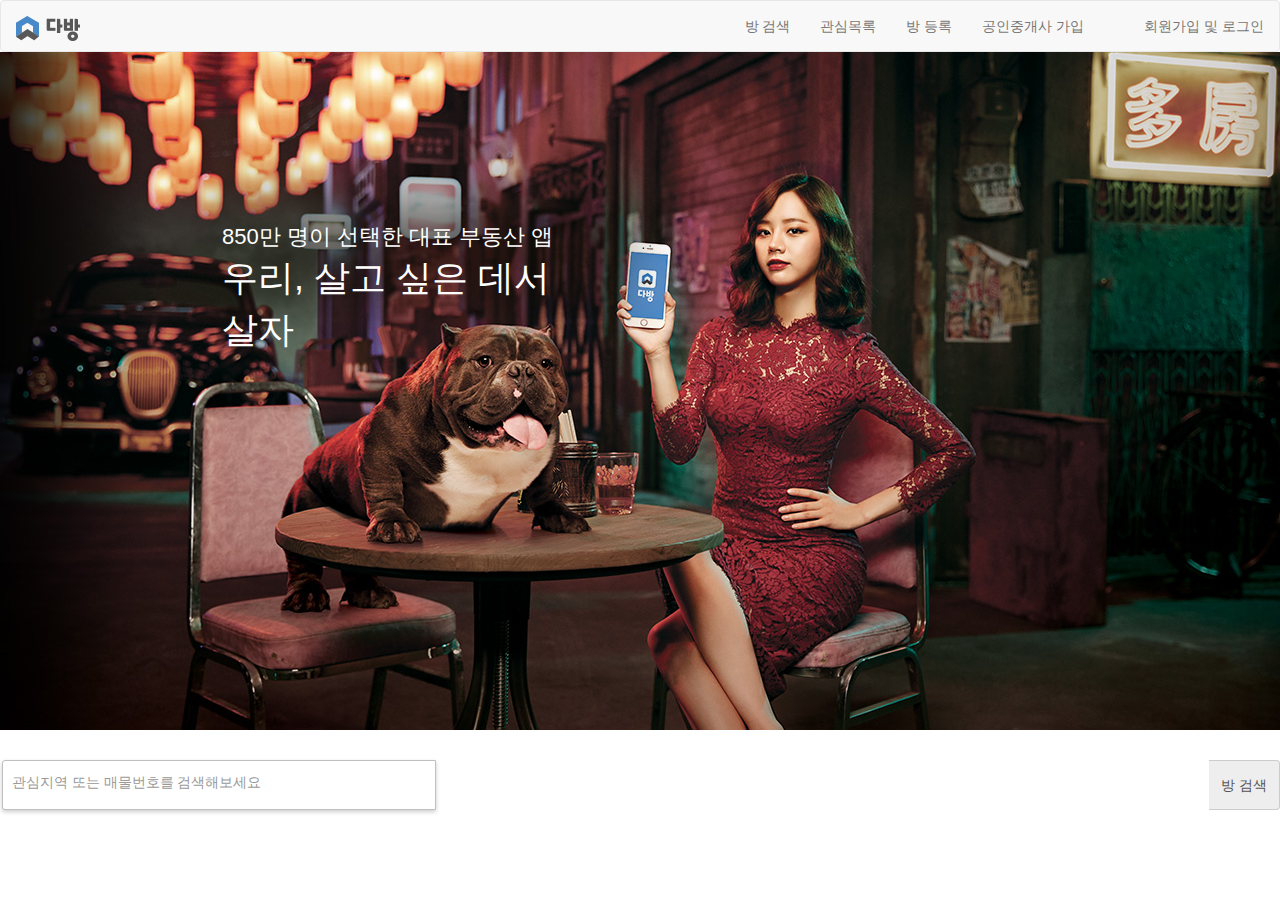
<file: homework/bootstrap-dabang/index.html>
<!DOCTYPE html>
<html lang="ko">
<head>
  <meta charset="UTF-8">
  <meta name="viewport" content="width=device-width, initial-scale=1.0">
  <meta http-equiv="X-UA-Compatible" content="ie=edge">
  <title>wjcho</title>
  <link rel="stylesheet" href="bootstrap/css/bootstrap.min.css">
  <link rel="stylesheet" href="css/index.css">

  <nav class="navbar navbar-default navbar-no-magin">
    <div class="container-fluid">
      <!-- Brand and toggle get grouped for better mobile display -->
      <div class="navbar-header">
        <a class="navbar-brand" href="#">
          <img src="images/logo.png" alt="">
        </a>
      </div>
      <ul class="nav navbar-nav">
      </ul>

      <ul class="nav navbar-nav navbar-right">
        <li><a href="#">방 검색</a></li>
        <li><a href="#">관심목록</a></li>
        <li><a href="#">방 등록</a></li>
        <li><a href="#">공인중개사 가입</a></li>
        <li><a href="#"></a></li>
        <li><a href="#">회원가입 및 로그인</a></li>
      </ul>
    </div>
  </nav>


  <!-- index image -->
  <div class="MainSearch">
    <div class="jumbotron MainSearch-img">
      <div class="MainSearch-typo">
        <p class="MainSearch-typo-top">
          850만 명이 선택한 대표 부동산 앱
        </p>
        <p class="MainSearch-typo-bottom">
          우리, 살고 싶은 데서 살자
        </p>

      </div>
    </div>
  </div>

  <!-- 입력버튼 -->
  <div class="input-group">

    <input type="text" class="form-control SearchForm--wide fieldset" placeholder="관심지역 또는 매물번호를 검색해보세요" aria-describedby="basic-addon2">
    <span class="input-group-addon" id="basic-addon2">방 검색</span>
  </div>

</head>
<body>

</body>
</html>
</file>
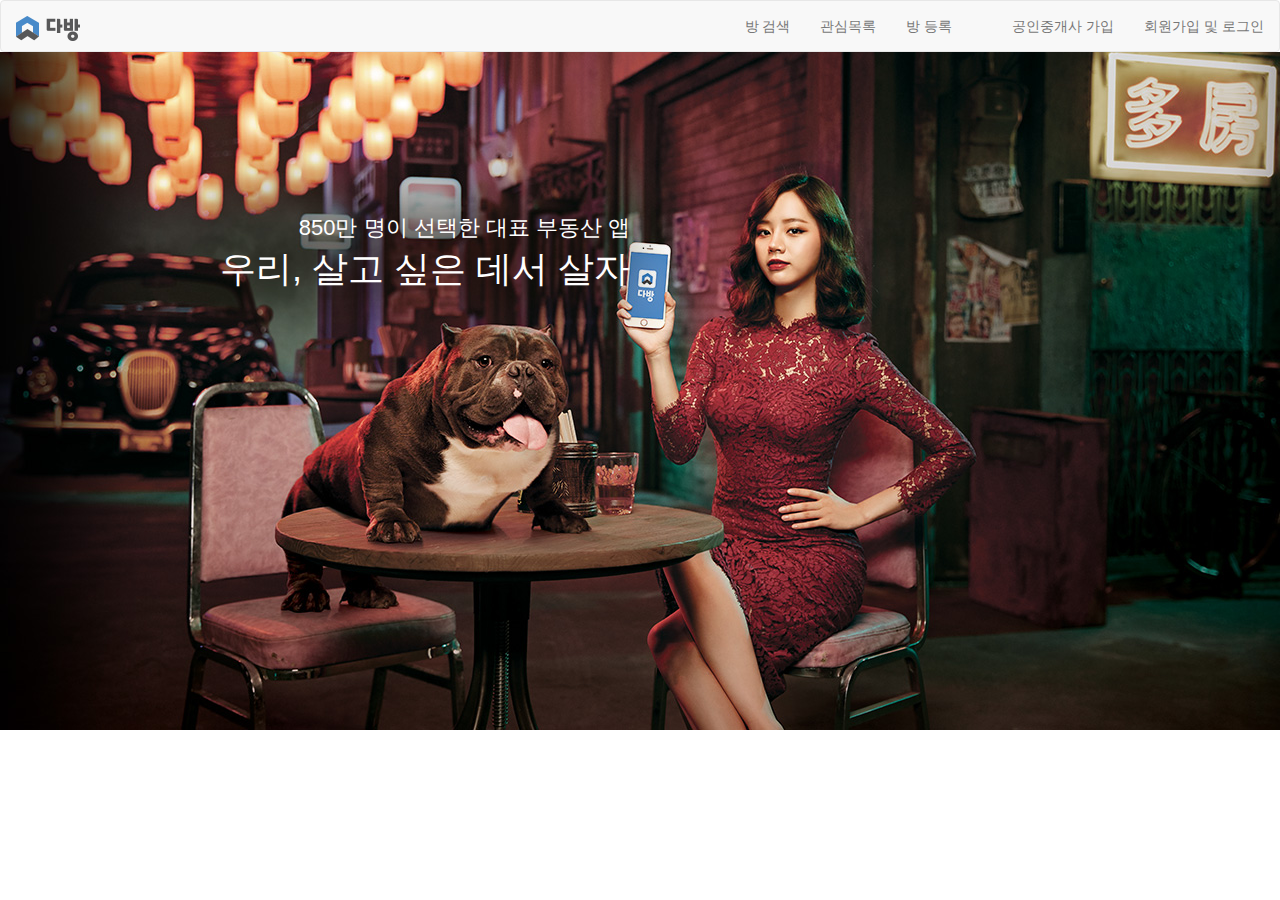
<file: homework/bootstrap-practice/index.html>
<!DOCTYPE html>
<html lang="ko">
<head>
  <meta charset="UTF-8">
  <meta name="viewport" content="width=device-width, initial-scale=1.0">
  <meta http-equiv="X-UA-Compatible" content="ie=edge">
  <title></title>
  <!-- Bootstrap css -->
  <link rel="stylesheet" href="bootstrap/css/bootstrap.min.css">

  <!-- index custom css -->
  <link rel="stylesheet" href="css/index.css">
</head>
<body>
  <!--
    부트스트랩 컴포넌트 - 네비게이션 바
    http://bootstrapk.com/components/#navbar

    nav요소:
      이 요소가 네비게이션임을 알려줍니다.
      .navbar
        네비게이션 바의 전체 형태를 나타내는 클래스입니다
      .navbar-default
        네비게이션 바의 형태를 제외한 스타일(border, background)을 지정합니다
        .navbar-inverse로 바꾸면 색상이 반전됩니다
      .navbar-no-margin
        .navbar에 기본적으로 설정되어있는 margin-bottom값을 초기화해주기위해 설정
  -->
  <nav class="navbar navbar-default navbar-no-margin">
    <!--
      네비게이션 바의 내용을 넣는 block요소입니다.
      가로 너비 전체를 사용할 것이므로 .container-fluid클래스를 사용합니다
    -->
    <div class="container-fluid">
      <!--
        .navbar-header
          네비게이션바의 헤더 역할을 합니다
          가장 좌측에 배치됩니다.
          .navbar-brand
            내부에 img요소를 넣으면 로고 이미지로 사용가능합니다
      -->
      <div class="navbar-header">
        <a href="#" class="navbar-brand">
          <img src="images/logo.png" alt="">
        </a>
      </div><!-- navbar-header end -->
      <!--
        .nav
          navbar내부의 ul리스트 역할을 하며, 동시에 리스트의 스타일을 표시합니다
            list-style: none;
        .navbar-nav > li:
          ul.navbar-nav클래스내의 li(리스트아이템)요소는 좌측부터 우로 쌓이는 형태로 만들어지도록 정의합니다
            float: left; display: block;
        .navbar-right:
          네비게이션 바 내부에서 float: right;속성으로 우측 정렬을 지원합니다.
      -->
      <ul class="nav navbar-nav navbar-right">
        <!-- (li>a[href=#])*5 -->
        <li><a href="#">방 검색</a></li>
        <li><a href="#">관심목록</a></li>
        <li><a href="#">방 등록</a></li>
        <!-- 공백을 나타내기 위해 빈 li요소를 추가해줍니다 -->
        <li><a></a></li>
        <li><a href="#">공인중개사 가입</a></li>
        <li><a href="#">회원가입 및 로그인</a></li>
      </ul><!-- ul (네비게이션 바 내부 아이템 리스트 끝) -->
    </div><!-- .container-fluid(네비게이션 바의 내용부분 끝) -->
  </nav><!-- .nav (네비게이션 바 전체 끝) -->

  <!--
    index페이지의 내용부분을 담는 block요소입니다.
    현재는 아무 속성도 없습니다
  -->
  <div class="index-content">
    <!--
      부트스트랩 컴포넌트 - 점보트론
      http://bootstrapk.com/components/#jumbotron

      .index-image-container
        background-image를 설정해줍니다
    -->
    <div class="jumbotron index-image-container">
      <!--
        .caption-container
          .index-image-container 내부의 텍스트 요소를 가지는 block요소입니다

          .caption-top, .caption-bottom
            텍스트를 나타냅니다
      -->
      <div class="caption-container">
        <p class="caption-top">850만 명이 선택한 대표 부동산 앱</p>
        <p class="caption-bottom">우리, 살고 싶은 데서 살자</p>
      </div>
    </div>
  </div>
</body>
</html>
</file>
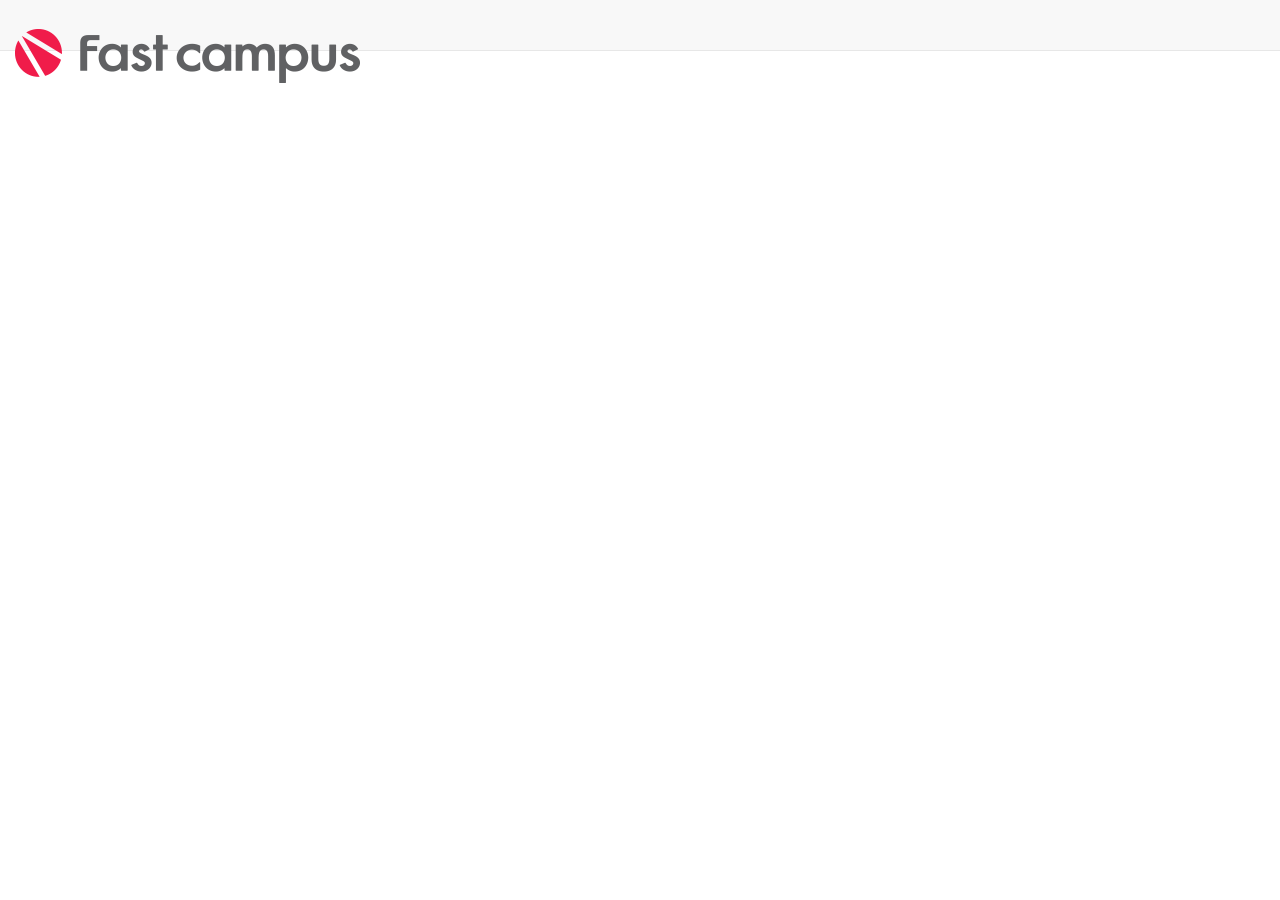
<file: homework/bootstrap-fastcampus/bootstrap sample.html>
<!DOCTYPE html>
<html lang="ko">
<head>
  <meta charset="UTF-8">
  <meta name="viewport" content="width=device-width, initial-scale=1.0">
  <meta http-equiv="X-UA-Compatible" content="ie=edge">
  <title>Document</title>
  <link rel="stylesheet" href="bootstrap/css/bootstrap.min.css">
  <link rel="stylesheet" href="css/index.css">
  <script src="https://code.jquery.com/jquery-2.2.4.js" integrity="sha256-iT6Q9iMJYuQiMWNd9lDyBUStIq/8PuOW33aOqmvFpqI=" crossorigin="anonymous"></script>
  <!-- Bootstrap JavaScript -->
  <script src="bootstrap/js/bootstrap.js"></script>
</head>
<body>
  <nav class="navbar navbar-default navbar-fixed-top">
    <div class="container-fluid">
      <div class="navbar-header">
        <a class="navbar-brand" href="#">
          <img alt="Brand" src="images/fastcampus_logo_345x76.png">
        </a>
      </div>
    </div>
  </nav>
</body>
</html>
</file>
<file: homework/bootstrap-dabang/css/index.css>
.navbar-no-magin {
  margin: 0;
}

.MainSearch .MainSearch-img {
  position: relative;
  height: 678px;
  background-color: black;
  background-image: url(../images/index-bg.jpg);
  background-repeat: no-repeat;
  background-position: 50% 0;
}

.MainSearch .MainSearch-img .MainSearch-typo {
  position: absolute;
  top: 169px;
  left: 50%;
  color: white;
  width: 364px;
  height: 75px;
  margin-left: -418px;
}

.MainSearch .MainSearch-img .MainSearch-typo .MainSearch-typo-top {
  font-size: 22px;
  margin-bottom: 0;
}

.MainSearch .MainSearch-img .MainSearch-typo .MainSearch-typo-bottom {
  font-size: 36px;
}

.input-group .SearchForm--wide {
  width: 434px;
  height: 50px;
  padding: 0 20px;
  border: none;
  border-radius: 3px 0 0 3px;
  box-shadow: 0 2px 4px rgba(0, 0, 0, 0.2);
  font-size: 14px;
  line-height: 50px;
}

.input-group .fieldset {
  border: 1px solid silver;
  margin: 0 2px;
  padding: .35em .625em .75em;
}

/*# sourceMappingURL=index.css.map */
</file>
<file: homework/bootstrap-practice/css/index.css>
nav.navbar-no-margin {
  margin: 0;
}

.index-content .index-image-container {
  position: relative;
  background-image: url(../images/index-bg.jpg);
  background-position: 50% top;
  background-repeat: no-repeat;
  background-color: black;
  height: 678px;
}

.index-content .index-image-container .caption-container {
  position: absolute;
  left: 50%;
  top: 160px;
  margin-left: -420px;
  color: white;
  text-align: right;
}

.index-content .index-image-container .caption-container .caption-top {
  font-size: 22px;
  margin-bottom: 0px;
}

.index-content .index-image-container .caption-container .caption-bottom {
  font-size: 36px;
}

/*# sourceMappingURL=index.css.map */
</file>
<file: homework/bootstrap-fastcampus/css/index.css>
nav.navbar-no-margin {
  margin: 0;
}

div.slide-margin {
  margin-top: 70px;
}

.navbar-brand-img {
  position: relative;
  margin-left: 15px;
  height: 100%;
  width: 100%;
  padding: 0;
}

.index-contents .slide-image-container {
  height: 678px;
  background-color: transparent;
}

.index-contents .empty-line {
  height: 50px;
  background-color: white;
}

.index-contents .first-contents {
  background-color: black;
  height: 50px;
  text-align: center;
  padding: 10px;
  vertical-align: middle;
  color: white;
}

.index-contents .blank-contents {
  height: 50px;
}

.index-contents .second-image-contents {
  padding: 0px;
  margin: 10px;
  background-color: red;
}

.footer-contents {
  margin-top: 30px;
  padding-top: 30px;
  background-color: #3d4045;
  font-size: 14px;
  color: #808080;
  font-weight: inherit;
}

.footer-subcontents {
  margin-top: 30px;
  padding-top: 20px;
  background-color: #43474d;
  font-size: 14px;
  color: #808080;
  font-weight: inherit;
  height: 67px;
}

/*# sourceMappingURL=index.css.map */
</file>
